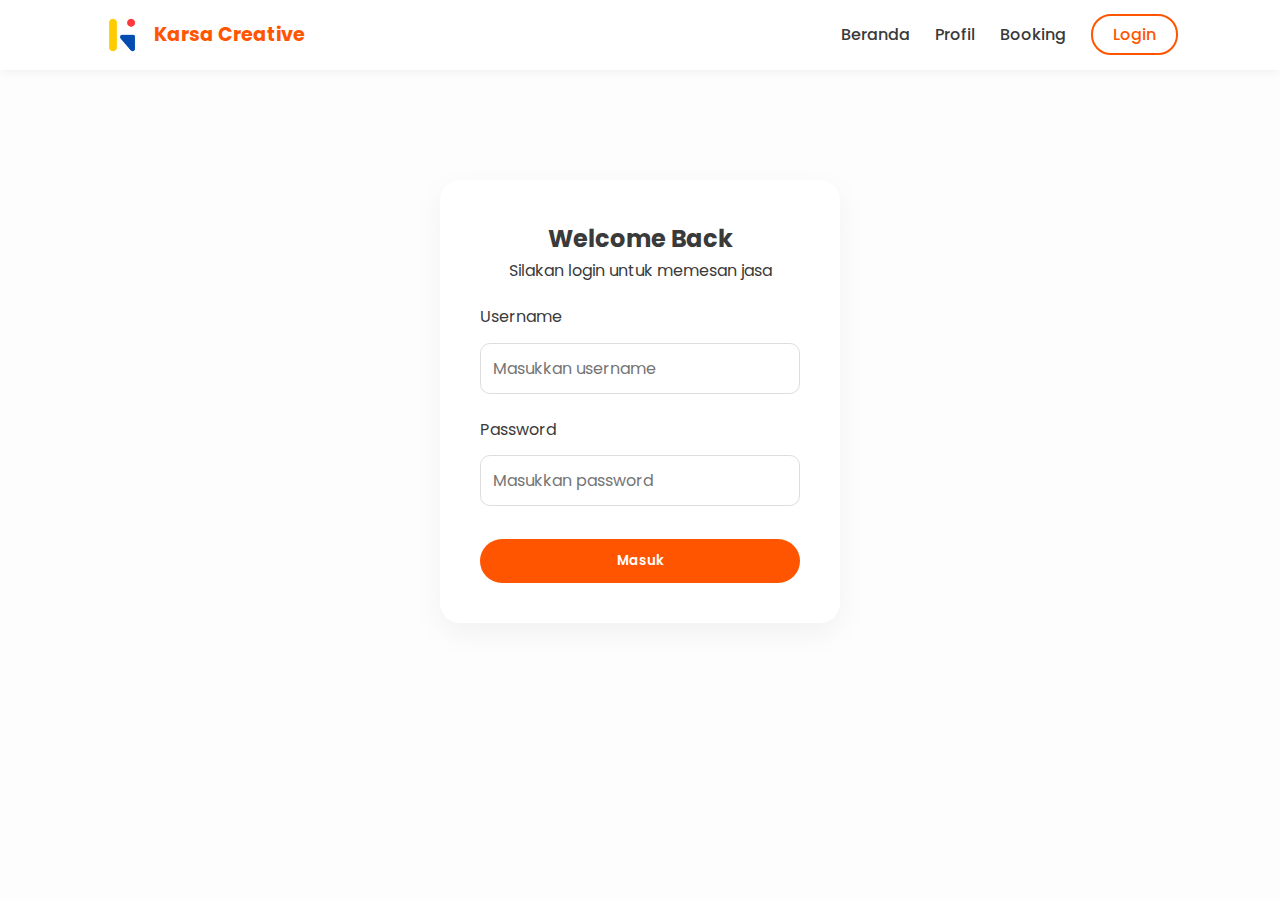
<file: login.html>
<!DOCTYPE html>
<html lang="id">
<head>
    <meta charset="UTF-8">
    <meta name="viewport" content="width=device-width, initial-scale=1.0">
    <title>Login - Karsa Creative</title>
    <link rel="stylesheet" href="style.css">
</head>
<body>
    <header>
        <div class="logo">
            <img src="assets/logo.png" alt="Logo" style="height: 40px;">
            <span>Karsa Creative</span>
        </div>
        <nav>
            <ul>
                <li><a href="index.html">Beranda</a></li>
                <li><a href="profil.html">Profil</a></li>
                <li><a href="transaksi.html">Booking</a></li>
                <li><a href="login.html" class="login-btn">Login</a></li>
            </ul>
        </nav>
    </header>

    <main class="container">
        <div class="login-container fade-section visible" style="max-width: 400px; margin: 50px auto; padding: 40px; background: white; border-radius: 20px; box-shadow: 0 10px 30px rgba(0,0,0,0.05); text-align: center;">
            <h2>Welcome Back</h2>
            <p>Silakan login untuk memesan jasa</p>
            
            <form id="loginForm" style="margin-top: 20px;">
                <div class="form-group" style="text-align: left; margin-bottom: 15px;">
                    <label style="display: block; margin-bottom: 5px;">Username</label>
                    <input type="text" id="username" placeholder="Masukkan username" style="width: 100%; padding: 12px; border-radius: 10px; border: 1px solid #ddd;">
                </div>
                
                <div class="form-group" style="text-align: left; margin-bottom: 25px;">
                    <label style="display: block; margin-bottom: 5px;">Password</label>
                    <input type="password" id="password" placeholder="Masukkan password" style="width: 100%; padding: 12px; border-radius: 10px; border: 1px solid #ddd;">
                </div>
                
                <button type="button" onclick="prosesLogin()" class="btn-main" style="width: 100%; border: none; cursor: pointer;">Masuk</button>
            </form>
        </div>
    </main>

    <script src="script.js"></script>
</body>
</html>
</file>
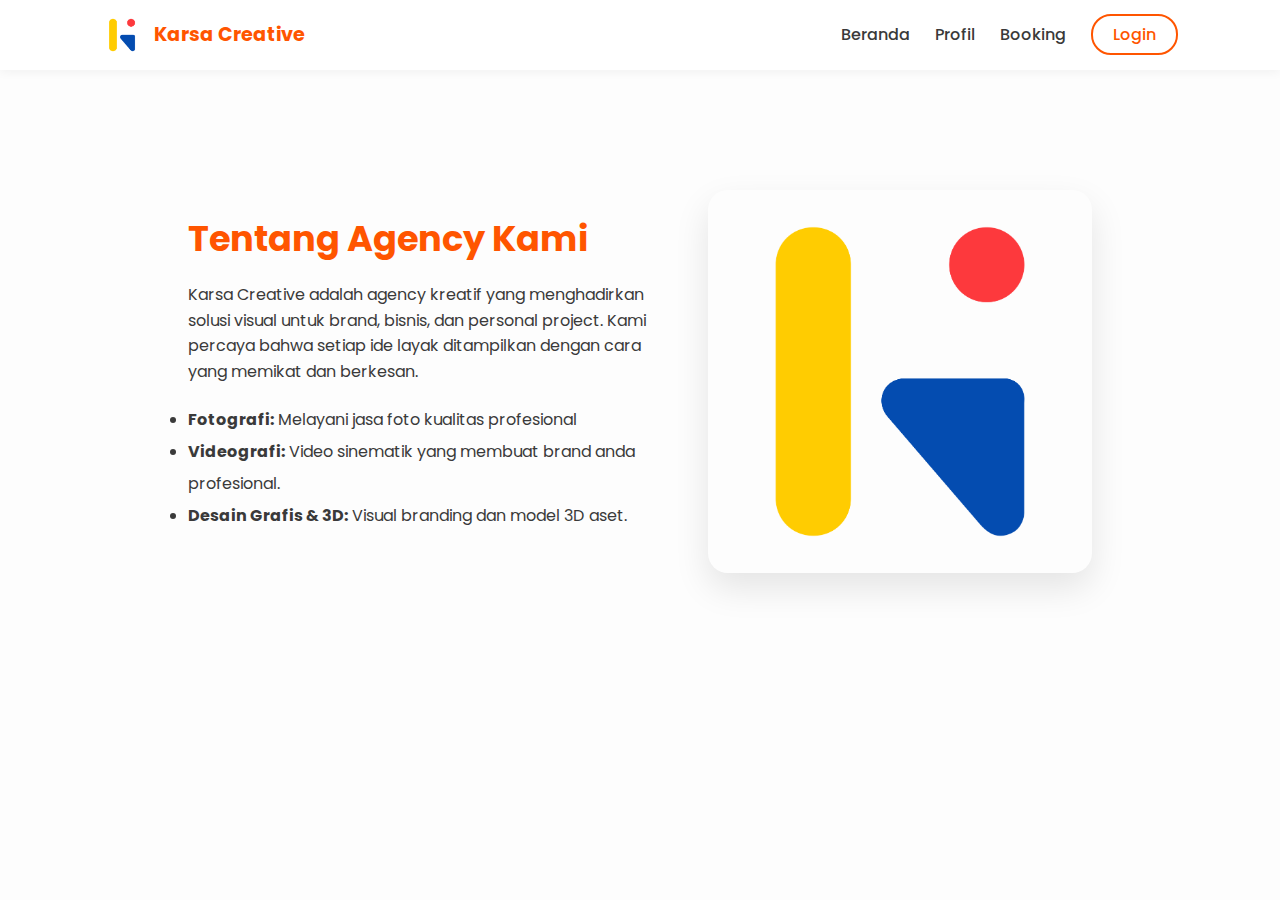
<file: profil.html>
<!DOCTYPE html>
<html lang="id">
<head>
    <meta charset="UTF-8">
    <meta name="viewport" content="width=device-width, initial-scale=1.0">
    <title>Karsa Creative - Profil</title>
    <link rel="stylesheet" href="style.css">
</head>
<body>
    <header>
        <div class="logo">
            <img src="assets/logo.png" alt="Logo" style="height: 40px;">
            <span>Karsa Creative</span></div>
        <nav>
            <ul>
               <li><a href="index.html">Beranda</a></li>
                <li><a href="index.html#profil">Profil</a></li>
                <li><a href="transaksi.html">Booking</a></li>
                <li><a href="login.html" class="login-btn">Login</a></li>
            </ul>
        </nav>
    </header>

    <main class="container">
       <section id="profil" class="fade-section container">
        <div class="profile-grid">
            <div class="profile-text">
                <h2 class="orange-text">Tentang Agency Kami</h2>
                <p>Karsa Creative adalah agency kreatif yang menghadirkan solusi visual untuk brand, bisnis, dan personal project. Kami percaya bahwa setiap ide layak ditampilkan dengan cara yang memikat dan berkesan.</p>
                <ul style="margin: 20px 0; line-height: 2;">
                    <li><strong>Fotografi:</strong> Melayani jasa foto kualitas profesional</li>
                    <li><strong>Videografi:</strong> Video sinematik yang membuat brand anda profesional.</li>
                    <li><strong>Desain Grafis & 3D:</strong> Visual branding dan model 3D aset.</li>
                </ul>
            </div>
            <div class="profile-image">
                <img src="assets/logo.png" alt="Agency Image">
            </div>
        </div>
    </section>
    </main>
    <script src="script.js"></script>
</body>
</html>
</file>
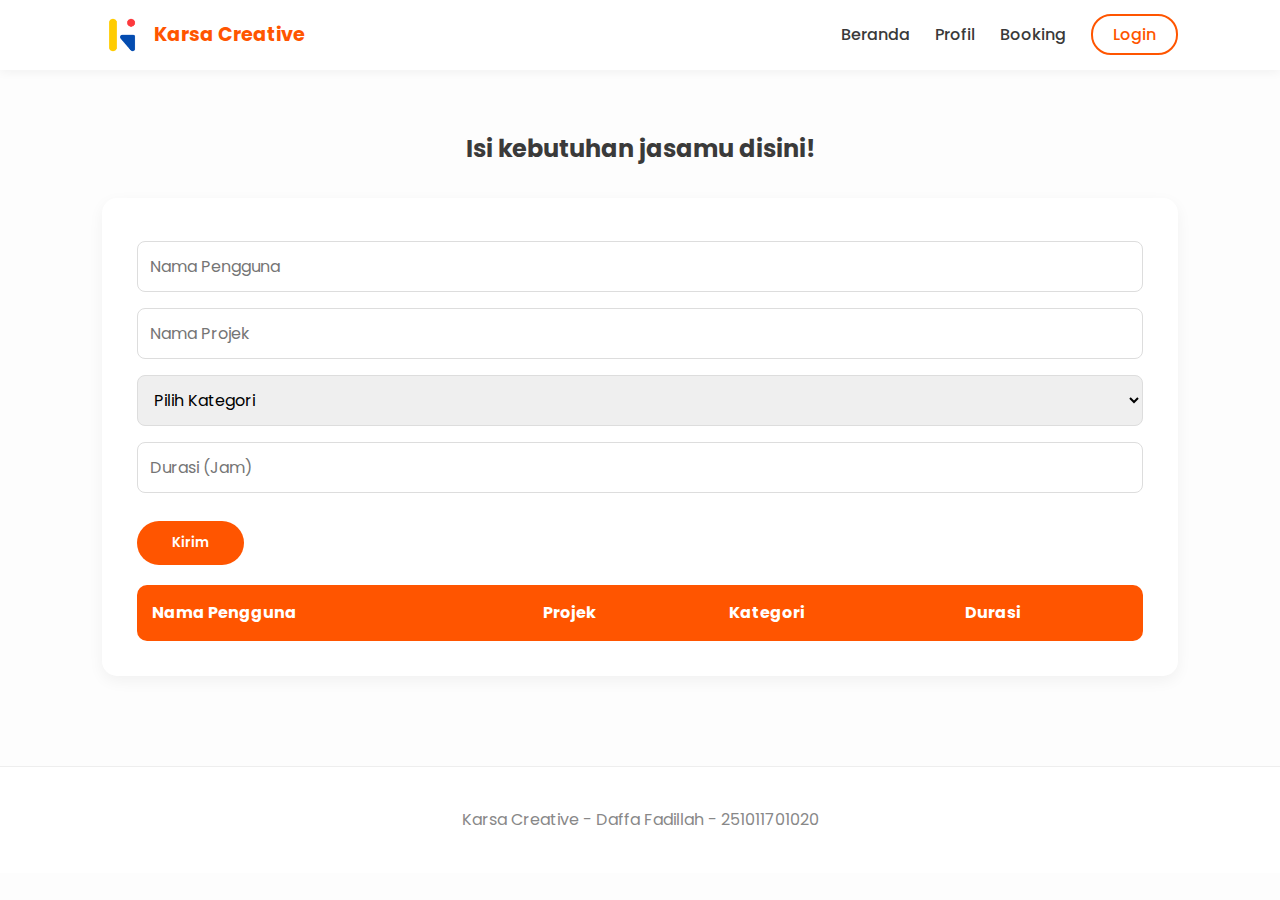
<file: transaksi.html>
<!DOCTYPE html>
<html lang="id">
<head>
    <meta charset="UTF-8">
    <meta name="viewport" content="width=device-width, initial-scale=1.0">
    <title>Karsa Creative - Transaksi Jasa</title>
    <link rel="stylesheet" href="style.css">
</head>
<body>
    <header>
        <div class="logo">
            <img src="assets/logo.png" alt="Logo">
            <span>Karsa Creative</span>
        </div>
        <nav>
            <ul>
                <li><a href="index.html">Beranda</a></li>
                <li><a href="index.html#profil">Profil</a></li>
                <li><a href="transaksi.html">Booking</a></li>
                <li><a href="login.html" class="login-btn">Login</a></li>
            </ul>
        </nav>
    </header>

    <main class="container fade-section visible">
        <div style="text-align: center; margin-bottom: 30px;">
            <h2>Isi kebutuhan jasamu disini!</h2>
        </div>

        <div class="card-box">
            <form id="formTransaksi">
                <input type="text" id="namaUser" placeholder="Nama Pengguna" required>
                <input type="text" id="namaProjek" placeholder="Nama Projek" required>
                <select id="kategori" required>
                    <option value="">Pilih Kategori</option>
                    <option value="Fotografi">Fotografi</option>
                    <option value="Videografi">Videografi</option>
                    <option value="Desain 3D">Desain 3D</option>
                </select>
                <input type="number" id="durasi" placeholder="Durasi (Jam)" required>
                
                <div style="margin-top: 20px;">
                    <button type="button" onclick="simpanTransaksi()" class="btn-main">Kirim</button>
                </div>
            </form>

            <div class="table-container">
                <table id="tabelTransaksi">
                    <thead>
                        <tr>
                            <th>Nama Pengguna</th>
                            <th>Projek</th>
                            <th>Kategori</th>
                            <th>Durasi</th>
                        </tr>
                    </thead>
                    <tbody>
                        </tbody>
                </table>
            </div>
        </div>
    </main>

    <footer>
        <p>Karsa Creative - Daffa Fadillah - 251011701020</p>
    </footer>

    <script src="script.js"></script>
</body>
</html>
</file>
<file: style.css>
@import url('https://fonts.googleapis.com/css2?family=Poppins:wght@300;400;500;600;700&display=swap');

:root {
    --orange: #ff5500;
    --peach: #fff5f0;
    --dark: #3a3a3a;
    --white: #ffffff;
}

* { 
    margin: 0; 
    padding: 0; 
    box-sizing: border-box; 
    font-family: 'Poppins', sans-serif; 
}

html { scroll-behavior: smooth; }

body { 
    color: var(--dark); 
    line-height: 1.6; 
    background-color: #fdfdfd; 
}

header {
    display: flex; 
    justify-content: space-between; 
    align-items: center;
    padding: 15px 8%; 
    background: var(--white); 
    position: sticky; 
    top: 0; 
    z-index: 1000;
    box-shadow: 0 2px 10px rgba(0,0,0,0.05);
}

.logo { 
    display: flex; 
    align-items: center; 
    gap: 12px; 
    font-weight: bold; 
    color: var(--orange); 
    font-size: 1.2rem;
    text-decoration: none;
}

.logo img { 
    height: 40px; 
    width: auto;
    object-fit: contain;
}

nav ul { 
    display: flex; 
    list-style: none; 
    gap: 25px; 
    align-items: center; 
}

nav ul li a { 
    text-decoration: none; 
    color: var(--dark); 
    font-weight: 500; 
    transition: 0.3s;
}

nav ul li a:hover { color: var(--orange); }

.login-btn { 
    border: 2px solid var(--orange); 
    padding: 7px 20px; 
    border-radius: 20px; 
    color: var(--orange) !important; 
}

.login-btn:hover { 
    background: var(--orange); 
    color: var(--white) !important; 
}

.hero-section { 
    position: relative;
    min-height: 80vh; 
    display: flex; 
    flex-direction: column;
    align-items: center; 
    justify-content: center; 
    text-align: center; 
    color: var(--white); 
    overflow: hidden;
    padding: 100px 20px;
}

.video-bg {
    position: absolute;
    top: 50%;
    left: 50%;
    min-width: 100%;
    min-height: 100%;
    width: auto;
    height: auto;
    z-index: -2;
    transform: translate(-50%, -50%);
    object-fit: cover;
}

.video-overlay {
    position: absolute;
    top: 0;
    left: 0;
    width: 100%;
    height: 100%;
    background: rgba(0, 0, 0, 0.5); 
    z-index: -1;
}

.hero-section h1 { 
    font-size: 3rem; 
    margin-bottom: 20px; 
    font-weight: 700;
    position: relative;
    z-index: 1;
}

.container { padding: 60px 8%; }

.steps-container { 
    display: flex;
    flex-wrap: wrap;
    gap: 20px; 
    margin-top: 35px; 
    justify-content: center;
    width: 100%;
    position: relative;
    z-index: 1;
}

.step-card { 
    background: var(--white); 
    padding: 25px; 
    border-radius: 15px; 
    box-shadow: 0 10px 30px rgba(0,0,0,0.15); 
    color: var(--dark); 
    transition: 0.3s;
    flex: 1;
    min-width: 250px;
    max-width: 300px;
    text-align: center;
}

.step-card:hover { transform: translateY(-10px); }

.step-card h3 { 
    color: var(--orange); 
    font-size: 1.8rem; 
    margin-bottom: 5px; 
}

.profile-grid { 
    display: flex; 
    align-items: center; 
    justify-content: space-between; 
    gap: 60px; 
    flex-wrap: wrap; 
}

.profile-text { flex: 1.2; min-width: 300px; }
.orange-text { color: var(--orange); margin-bottom: 15px; font-weight: 700; font-size: 2.2rem; }

.profile-image { 
    flex: 1; 
    display: flex;
    justify-content: center; 
}

.profile-image img { 
    width: 100%; 
    max-width: 450px; 
    height: auto; 
    border-radius: 20px; 
    box-shadow: 0 15px 35px rgba(0,0,0,0.1); 
}

.card-box { 
    background: var(--white); 
    padding: 35px; 
    border-radius: 15px; 
    box-shadow: 0 5px 15px rgba(0,0,0,0.05); 
    margin-bottom: 30px; 
}

.table-container {
    width: 100%;
    overflow-x: auto;
    margin-top: 20px;
    border-radius: 10px;
    -webkit-overflow-scrolling: touch;
}

table { 
    width: 100%; 
    border-collapse: collapse; 
    min-width: 600px; 
}

th { background: var(--orange); color: var(--white); padding: 15px; text-align: left; }
td { padding: 15px; border-bottom: 1px solid #eee; }

input, select { 
    width: 100%; 
    padding: 12px; 
    margin: 8px 0; 
    border: 1px solid #ddd; 
    border-radius: 8px; 
    outline: none;
    font-size: 1rem;
}

input:focus { border-color: var(--orange); }

.btn-main { 
    background: var(--orange); 
    color: var(--white); 
    padding: 12px 35px; 
    border-radius: 30px; 
    text-decoration: none; 
    font-weight: 600; 
    border: none; 
    cursor: pointer; 
    display: inline-block; 
    transition: 0.3s; 
}

.btn-main:hover { 
    transform: translateY(-2px); 
    box-shadow: 0 5px 15px rgba(255, 85, 0, 0.3); 
}

.cta-section { 
    background: var(--orange); 
    color: var(--white); 
    text-align: center; 
    padding: 100px 8%; 
}

.cta-section h2 { font-size: 2.5rem; margin-bottom: 25px; }
.cta-section .btn-main { background: var(--white); color: var(--orange); padding: 15px 50px; }

.fade-section { opacity: 0; transform: translateY(20px); transition: 0.8s all ease; }
.fade-section.visible { opacity: 1; transform: translateY(0); }

footer { text-align: center; padding: 40px; color: #888; border-top: 1px solid #eee; background: #fff; }

@media (max-width: 768px) {
    header { flex-direction: column; gap: 15px; padding: 15px; }
    .hero-section h1 { font-size: 2.2rem; }
    .hero-section { padding: 80px 20px; }
    .profile-grid { flex-direction: column; text-align: center; }
    .profile-image { order: -1; }
    .steps-container { flex-direction: column; align-items: center; }
    .step-card { width: 100%; max-width: 100%; }
    .btn-main { width: 100%; text-align: center; }
}
</file>
